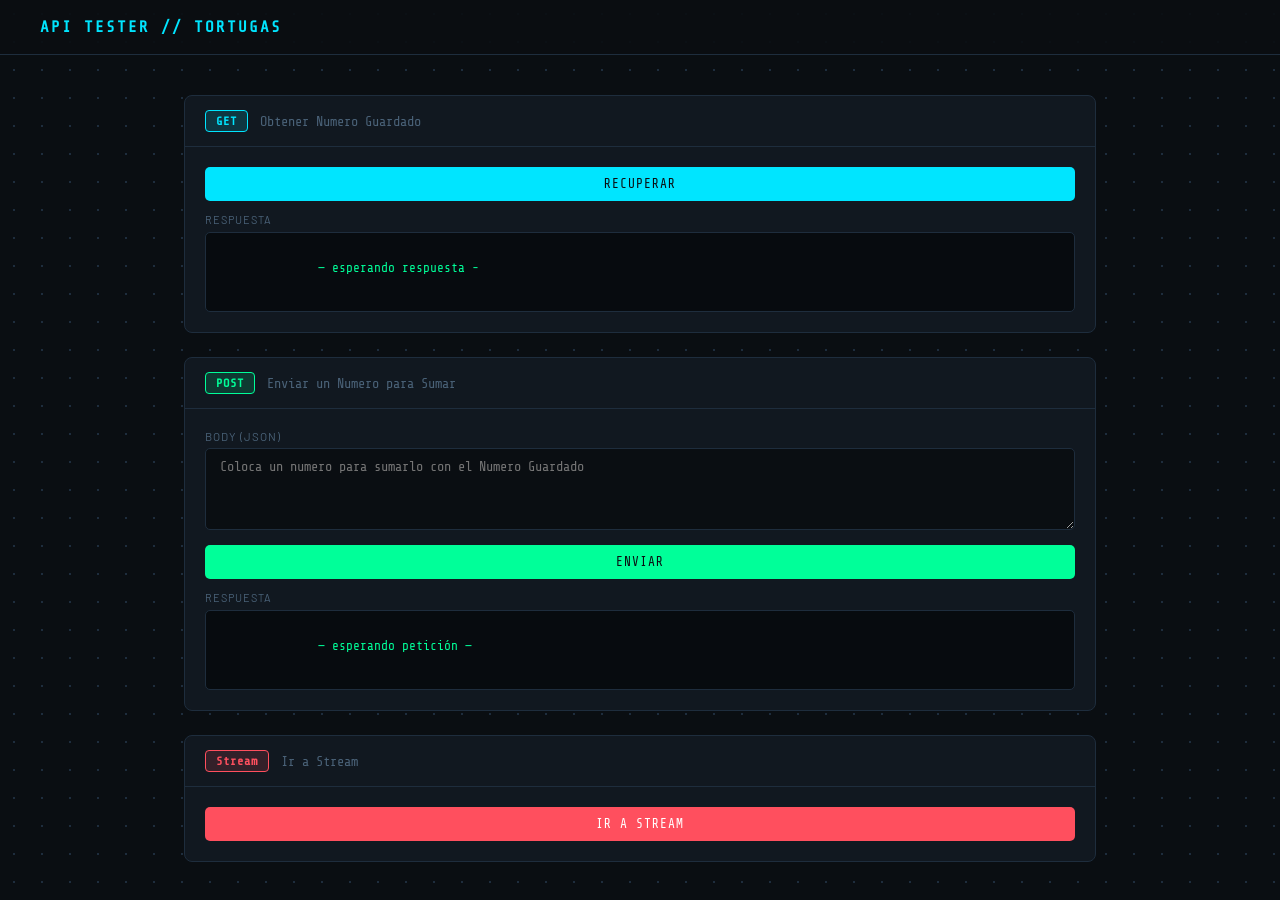
<file: index.html>
<!doctype html>
<html lang="es">
  <head>
    <meta charset="UTF-8" />
    <meta name="viewport" content="width=device-width, initial-scale=1.0" />
    <title>API Tester</title>
    <link
      href="https://fonts.googleapis.com/css2?family=Share+Tech+Mono&family=Barlow:wght@300;400;600&display=swap"
      rel="stylesheet"
    />
    <script src="prueba.js"></script>
    <style>
      :root {
        --bg: #0a0e12;
        --surface: #111820;
        --border: #1e2d3d;
        --accent: #00e5ff;
        --accent2: #00ff99;
        --danger: #ff4f5e;
        --text: #c9d8e8;
        --muted: #4a6278;
        --mono: "Share Tech Mono", monospace;
        --sans: "Barlow", sans-serif;
      }

      * {
        box-sizing: border-box;
        margin: 0;
        padding: 0;
      }

      body {
        background: var(--bg);
        color: var(--text);
        font-family: var(--sans);
        min-height: 100vh;
        background-image: radial-gradient(circle, #1e2d3d 1px, transparent 1px);
        background-size: 28px 28px;
      }

      header {
        border-bottom: 1px solid var(--border);
        padding: 18px 40px;
        display: flex;
        align-items: center;
        gap: 14px;
        background: rgba(10, 14, 18, 0.92);
      }

      header h1 {
        font-family: var(--mono);
        font-size: 1rem;
        color: var(--accent);
        letter-spacing: 2px;
        text-transform: uppercase;
      }

      main {
        max-width: 960px;
        margin: 40px auto;
        padding: 0 24px;
        display: grid;
        gap: 24px;
      }

      .card {
        background: var(--surface);
        border: 1px solid var(--border);
        border-radius: 8px;
        overflow: hidden;
      }

      .card-header {
        display: flex;
        align-items: center;
        gap: 12px;
        padding: 14px 20px;
        border-bottom: 1px solid var(--border);
      }

      .method-badge {
        font-family: var(--mono);
        font-size: 0.75rem;
        font-weight: bold;
        padding: 3px 10px;
        border-radius: 4px;
        letter-spacing: 1px;
      }

      .badge-get {
        background: rgba(0, 229, 255, 0.15);
        color: var(--accent);
        border: 1px solid var(--accent);
      }
      .badge-post {
        background: rgba(0, 255, 153, 0.15);
        color: var(--accent2);
        border: 1px solid var(--accent2);
      }
      .badge-delete {
        background: rgba(255, 79, 94, 0.15);
        color: var(--danger);
        border: 1px solid var(--danger);
      }

      .card-title {
        font-size: 0.85rem;
        color: var(--muted);
        font-family: var(--mono);
      }

      .card-body {
        padding: 20px;
        display: grid;
        gap: 12px;
      }

      label {
        font-size: 0.72rem;
        text-transform: uppercase;
        letter-spacing: 1px;
        color: var(--muted);
        display: block;
        margin-bottom: 5px;
      }

      input[type="text"],
      textarea {
        width: 100%;
        background: var(--bg);
        border: 1px solid var(--border);
        border-radius: 5px;
        color: var(--text);
        font-family: var(--mono);
        font-size: 0.85rem;
        padding: 10px 14px;
        outline: none;
        resize: vertical;
      }

      .btn {
        font-family: var(--mono);
        font-size: 0.8rem;
        letter-spacing: 1px;
        text-transform: uppercase;
        padding: 10px 22px;
        border: none;
        border-radius: 5px;
        cursor: pointer;
      }

      .btn-get {
        background: var(--accent);
        color: var(--bg);
      }
      .btn-post {
        background: var(--accent2);
        color: var(--bg);
      }
      .btn-delete {
        background: var(--danger);
        color: #fff;
      }

      .response-box {
        background: #070b0f;
        border: 1px solid var(--border);
        border-radius: 5px;
        padding: 14px;
        font-family: var(--mono);
        font-size: 0.8rem;
        min-height: 80px;
        color: var(--accent2);
        white-space: pre-wrap;
      }

      .response-label {
        font-size: 0.68rem;
        color: var(--muted);
        text-transform: uppercase;
        letter-spacing: 1px;
        margin-bottom: 6px;
      }

      .base-url-bar {
        background: var(--surface);
        border: 1px solid var(--border);
        border-radius: 8px;
        padding: 14px 20px;
        display: flex;
        align-items: center;
        gap: 12px;
      }

      .base-url-bar label {
        margin: 0;
        white-space: nowrap;
      }
      .base-url-bar input {
        flex: 1;
        margin: 0;
      }
    </style>
  </head>
  <body>
    <header>
      <h1>API Tester // Tortugas</h1>
    </header>

    <main>
      <!-- GET -->
      <div class="card">
        <div class="card-header">
          <span class="method-badge badge-get">GET</span>
          <span class="card-title">Obtener Numero Guardado</span>
        </div>
        <div class="card-body">
          <button class="btn btn-get" id="btnGet" onclick="GetMethod()">
            Recuperar
          </button>
          <div>
            <div class="response-label">Respuesta</div>
            <div class="response-box" id="getResponse">
              — esperando respuesta -
            </div>
          </div>
        </div>
      </div>

      <!-- POST -->
      <div class="card">
        <div class="card-header">
          <span class="method-badge badge-post">POST</span>
          <span class="card-title">Enviar un Numero para Sumar</span>
        </div>
        <div class="card-body">
          <div>
            <label>Body (JSON)</label>
            <textarea
              id="postBody"
              rows="4"
              placeholder="Coloca un numero para sumarlo con el Numero Guardado"
            ></textarea>
          </div>
          <button class="btn btn-post" id="btnPost" onclick="PostMethod()">
            Enviar
          </button>
          <div>
            <div class="response-label">Respuesta</div>
            <div class="response-box" id="postResponse">
              — esperando petición —
            </div>
          </div>
        </div>
      </div>

      <!-- DELETE -->
      <div class="card">
        <div class="card-header">
          <span class="method-badge badge-delete">Stream</span>
          <span class="card-title">Ir a Stream</span>
        </div>
        <div class="card-body">
          <button
            class="btn btn-delete"
            id="btnDelete"
            onclick="window.location.href = 'cam.html'"
          >
            Ir a Stream
          </button>
        </div>
      </div>
    </main>
  </body>
</html>
</file>
